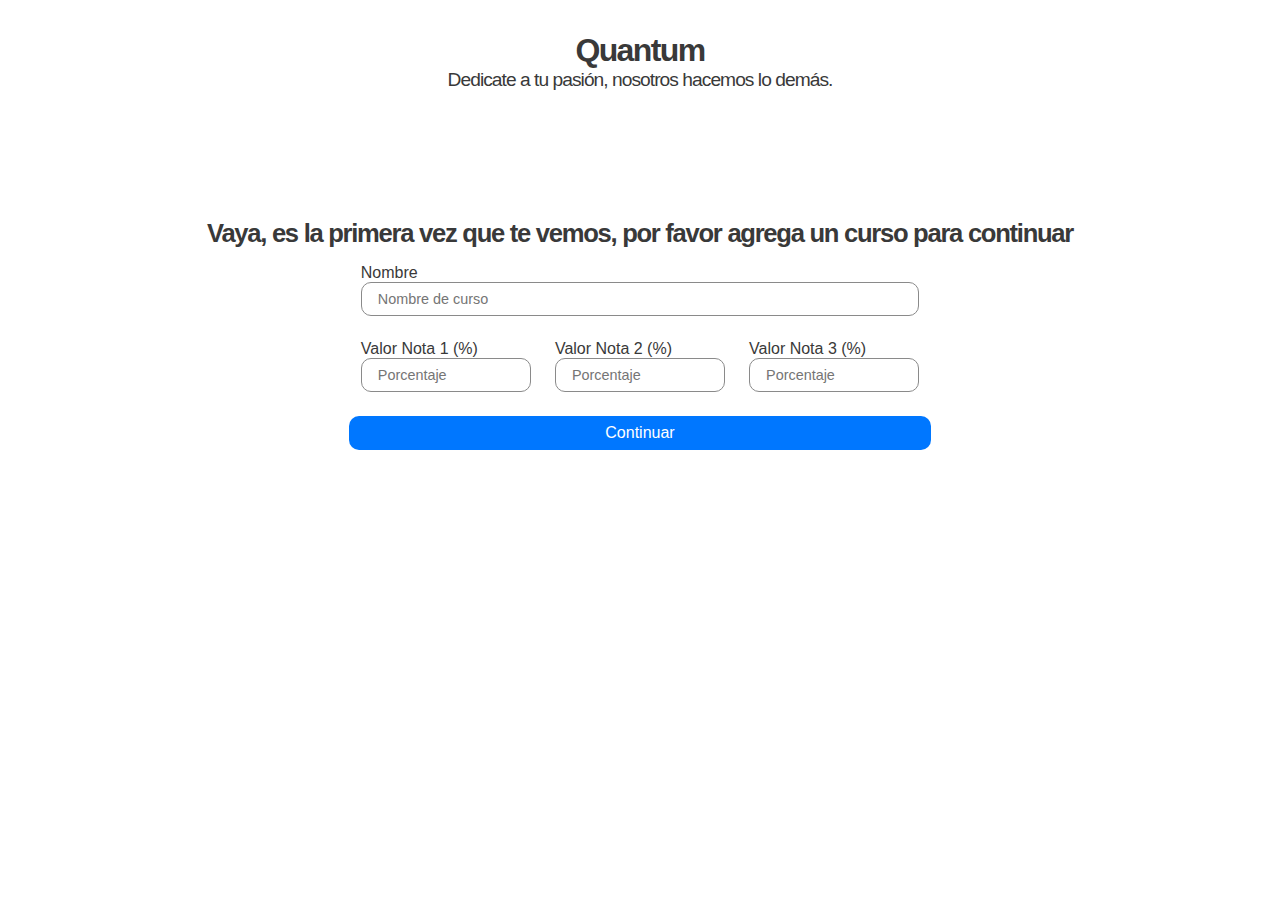
<file: public/index.html>
<!DOCTYPE html>
<html lang="en">

<head>
    <meta charset="UTF-8">
    <meta http-equiv="X-UA-Compatible" content="IE=edge">
    <meta name="viewport" content="width=device-width, initial-scale=1.0">
    <link rel="stylesheet" href="https://fonts.googleapis.com/css2?family=Material+Symbols+Outlined:opsz,wght,FILL,GRAD@20..48,100..700,0..1,-50..200" />
    <link rel="stylesheet" href="./css/styles.css">
    <title>Calculadora de Notas</title>
</head>

<body>
    <header class="Header">
        <div class="Header-div">
            <h1 class="Header-h1">Quantum</h1>
            <h5 class="Header-h5">Dedicate a tu pasión, nosotros hacemos lo demás.</h5>
        </div>
    </header>

    <main class="Main">
        <section class="Section">
            <div class="Section-div">
                <button class="Section-button isHidden" onclick="mostrarAgregarCurso()">
                    <span class="material-symbols-outlined">add</span>
                    Agregar Curso
                </button>
                <button class="Section-button button-effect isHidden" onclick="mostrarAgregarEstudiante()">
                    <span class="material-symbols-outlined">person_add</span>
                    Agregar Estudiante
                </button>
                <button class="Section-button isHidden" onclick="mostrarListaEstudiantes()">
                    <span class="material-symbols-outlined">list</span>
                    Ver Estudiantes
                </button>
                <button class="Section-button isHidden" onclick="ordenarEstudiantes()">
                    <span class="material-symbols-outlined">star</span>
                    Top 3
                </button>
                <div class="Section-div--input isHidden">
                    <input class="Section-input" id="buscador" oninput="buscarEstudiantes()" placeholder="Buscar Estudiante..."></input>
                    <span class="material-symbols-outlined">search</span>
                </div>
            </div>
            <div class="Section-div--content">

                <div class="Section-div--form-course">
                    <h3 class="Section-h3">Vaya, es la primera vez que te vemos, por favor agrega un curso para continuar</h3>
                    <form class="Section-form" onsubmit="guardarCurso(event)">
                        <div class="Section-div--form-row row">
                            <div class="Section-div--form-group col-md-12">
                                <label for="inputName">Nombre</label>
                                <input class="Section-input Section-input--add" id="inputName" type="text" placeholder="Nombre de curso" required>
                            </div>
                        </div>
                        <div class="row Section-div--form-row">
                            <div class="Section-div--form-group col-md-4">
                                <label for="inputNumber1">Valor Nota 1 (%)</label>
                                <input class="Section-input Section-input--add Section-input--number" id="inputNumber1" type="number" placeholder="Porcentaje" max="100" min="0" oninput="calcularPorcentaje3()" required>
                            </div>
                            <div class="Section-div--form-group col-md-4">
                                <label for="inputNumber2">Valor Nota 2 (%)</label>
                                <input class="Section-input Section-input--add Section-input--number" id="inputNumber2" type="number" placeholder="Porcentaje" max="100" min="0" oninput="calcularPorcentaje3()"  required>
                            </div>
                            <div class="Section-div--form-group col-md-4">
                                <label for="inputNumber3">Valor Nota 3 (%)</label>
                                <input class="Section-input Section-input--add Section-input--number" id="inputNumber3" type="number" placeholder="Porcentaje" max="100" min="0"  required disabled>
                            </div>
                        </div>
                        <div class="row Section-div--form-row">
                            <small class="Section-small isHidden" id="errorMessage">Por favor introduce porcentaje válido para la nota.</small>
                            <button class="Section-input--add Section-button--submit col-md-12" type="submit">Continuar</button>
                        </div>
                    </form>
                </div>

            </div>
        </section>
    </main>
    <script src="js/calculadora.js"></script>
</body>

</html>
</file>
<file: public/css/styles.css>
@charset "UTF-8";
/* Definimos las Custom properties */
:root {
  /* Colores */
  --negro: #393939;
  /* Tipografía */
  --tipo-principal: "Poppins", sans-serif;
  --tipo-secundaria: Verdana;
}

/* Desactivamos los animations en el caso de que el usuario haya configurado el modo sin animation */
@media (prefers-reduced-motion: reduce) {
  * {
    -webkit-animation: none !important;
            animation: none !important;
    transition: none !important;
  }
}
/* Reseteamos los margin y paddings de todas las etiquetas */
*, *::before, *::after {
  margin: 0;
  padding: 0;
  border: 0;
  box-sizing: border-box;
  vertical-align: baseline;
}

*::before, *::after {
  display: block;
}

/* Evitamos problemas con las imagenes */
img, picture, video, iframe, figure, input {
  max-width: 100%;
  width: 100%;
  display: block;
  -o-object-fit: cover;
     object-fit: cover;
  -o-object-position: center center;
     object-position: center center;
}

/* Reseteamos los enlaces para funcionar como cajas... */
a {
  display: block;
  text-decoration: none;
  color: inherit;
  font-size: inherit;
}

/* ... excepto los que se encuentran en párrafos */
p a {
  display: inline;
}

/* Quitamos los puntos de los <li> */
li {
  list-style-type: none;
}

/* Configuramos anclas suaves */
html {
  scroll-behavior: smooth;
}

/* Desactivamos estilos por defecto de las principales etiquetas de texto */
h1, h2, h3, h4, h5, h6, p, span, a, strong, blockquote, i, b, u, em {
  font-size: inherit;
  font-weight: inherit;
  font-style: inherit;
  text-decoration: none;
  color: inherit;
}

/* Evitamos problemas con los pseudoelementos de quotes */
blockquote:before, blockquote:after, q:before, q:after {
  content: "";
  content: none;
}

/* Configuramos el texto que seleccionamos */
::-moz-selection {
  background-color: var(--negro);
  color: var(--blanco);
}
::selection {
  background-color: var(--negro);
  color: var(--blanco);
}

/* Nivelamos problemas de tipografías y colocación de formularios */
form, input, textarea, select, button, label {
  font-family: inherit;
  font-size: inherit;
  -webkit-hyphens: auto;
      -ms-hyphens: auto;
          hyphens: auto;
  background-color: transparent;
  color: inherit;
  display: block;
  /* (Opcional) */
  -webkit-appearance: none;
     -moz-appearance: none;
          appearance: none;
}

textarea, input {
  height: 100%;
}

textarea:focus, input:focus {
  outline: none;
}

/* Reseteamos las tablas */
table, tr, td {
  border-collapse: collapse;
  border-spacing: 0;
}

/* Evitamos problemas con los SVG */
svg {
  width: 100%;
  display: block;
  fill: currentColor;
}

/* Configuramos la tipografía para toda la web */
body {
  min-height: 100vh;
  font-size: 100%;
  font-family: var(--tipo-principal);
  color: var(--negro);
}

/* Media Queries */
h1 {
  font-weight: 800;
  font-size: 1.5em;
  letter-spacing: -0.05em;
}

h2 {
  font-weight: 800;
  font-size: 1.3em;
  letter-spacing: -0.05em;
}

h3 {
  font-weight: 800;
  font-size: 1.1em;
  letter-spacing: -0.05em;
}

h4 {
  font-weight: 800;
  font-size: 0.9em;
  letter-spacing: -0.05em;
}

h5 {
  font-weight: 800;
  font-size: 0.7em;
  letter-spacing: -0.05em;
}

h6 {
  font-weight: 800;
  font-size: 0.5em;
  letter-spacing: -0.05em;
}

@media (min-width: 576px) {
  h1 {
    font-weight: 800;
    font-size: 2em;
    letter-spacing: -0.05em;
  }
  h2 {
    font-weight: 800;
    font-size: 1.8em;
    letter-spacing: -0.05em;
  }
  h3 {
    font-weight: 800;
    font-size: 1.6em;
    letter-spacing: -0.05em;
  }
  h4 {
    font-weight: 800;
    font-size: 1.4em;
    letter-spacing: -0.05em;
  }
  h5 {
    font-weight: 800;
    font-size: 1.2em;
    letter-spacing: -0.05em;
  }
  h6 {
    font-weight: 800;
    font-size: 1em;
    letter-spacing: -0.05em;
  }
}
@media (min-width: 768px) {
  a {
    font-size: 0.9em !important;
  }
}
a {
  font-size: 0.7em;
}

p {
  font-weight: 400;
  font-size: 0.8em;
}

/* GRID SYSTEM */
.container {
  width: 100%;
  margin: 0 auto;
  padding-left: 12px;
  padding-right: 12px;
}

.row {
  display: flex;
  flex-wrap: wrap;
}

[class*=col-],
.col {
  width: 100%;
  max-width: 100%;
  padding-left: 12px;
  padding-right: 12px;
}

.col {
  flex: 1 0 0;
}

.col-1 {
  flex: 0 0 8.3333333333%;
  max-width: 8.3333333333%;
}

.col-2 {
  flex: 0 0 16.6666666667%;
  max-width: 16.6666666667%;
}

.col-3 {
  flex: 0 0 25%;
  max-width: 25%;
}

.col-4 {
  flex: 0 0 33.3333333333%;
  max-width: 33.3333333333%;
}

.col-5 {
  flex: 0 0 41.6666666667%;
  max-width: 41.6666666667%;
}

.col-6 {
  flex: 0 0 50%;
  max-width: 50%;
}

.col-7 {
  flex: 0 0 58.3333333333%;
  max-width: 58.3333333333%;
}

.col-8 {
  flex: 0 0 66.6666666667%;
  max-width: 66.6666666667%;
}

.col-9 {
  flex: 0 0 75%;
  max-width: 75%;
}

.col-10 {
  flex: 0 0 83.3333333333%;
  max-width: 83.3333333333%;
}

.col-11 {
  flex: 0 0 91.6666666667%;
  max-width: 91.6666666667%;
}

.col-12 {
  flex: 0 0 100%;
  max-width: 100%;
}

.offset-1 {
  margin-left: 8.3333333333%;
}

.offset-2 {
  margin-left: 16.6666666667%;
}

.offset-3 {
  margin-left: 25%;
}

.offset-4 {
  margin-left: 33.3333333333%;
}

.offset-5 {
  margin-left: 41.6666666667%;
}

.offset-6 {
  margin-left: 50%;
}

.offset-7 {
  margin-left: 58.3333333333%;
}

.offset-8 {
  margin-left: 66.6666666667%;
}

.offset-9 {
  margin-left: 75%;
}

.offset-10 {
  margin-left: 83.3333333333%;
}

.offset-11 {
  margin-left: 91.6666666667%;
}

.offset-12 {
  margin-left: 100%;
}

@media (min-width: 576px) {
  .col-sm {
    flex: 1 0 0;
  }
  .col-sm-1 {
    flex: 0 0 8.3333333333%;
    max-width: 8.3333333333%;
  }
  .col-sm-2 {
    flex: 0 0 16.6666666667%;
    max-width: 16.6666666667%;
  }
  .col-sm-3 {
    flex: 0 0 25%;
    max-width: 25%;
  }
  .col-sm-4 {
    flex: 0 0 33.3333333333%;
    max-width: 33.3333333333%;
  }
  .col-sm-5 {
    flex: 0 0 41.6666666667%;
    max-width: 41.6666666667%;
  }
  .col-sm-6 {
    flex: 0 0 50%;
    max-width: 50%;
  }
  .col-sm-7 {
    flex: 0 0 58.3333333333%;
    max-width: 58.3333333333%;
  }
  .col-sm-8 {
    flex: 0 0 66.6666666667%;
    max-width: 66.6666666667%;
  }
  .col-sm-9 {
    flex: 0 0 75%;
    max-width: 75%;
  }
  .col-sm-10 {
    flex: 0 0 83.3333333333%;
    max-width: 83.3333333333%;
  }
  .col-sm-11 {
    flex: 0 0 91.6666666667%;
    max-width: 91.6666666667%;
  }
  .col-sm-12 {
    flex: 0 0 100%;
    max-width: 100%;
  }
  .offset-sm-1 {
    margin-left: 8.3333333333%;
  }
  .offset-sm-2 {
    margin-left: 16.6666666667%;
  }
  .offset-sm-3 {
    margin-left: 25%;
  }
  .offset-sm-4 {
    margin-left: 33.3333333333%;
  }
  .offset-sm-5 {
    margin-left: 41.6666666667%;
  }
  .offset-sm-6 {
    margin-left: 50%;
  }
  .offset-sm-7 {
    margin-left: 58.3333333333%;
  }
  .offset-sm-8 {
    margin-left: 66.6666666667%;
  }
  .offset-sm-9 {
    margin-left: 75%;
  }
  .offset-sm-10 {
    margin-left: 83.3333333333%;
  }
  .offset-sm-11 {
    margin-left: 91.6666666667%;
  }
  .offset-sm-12 {
    margin-left: 100%;
  }
}
@media (min-width: 768px) {
  .col-md {
    flex: 1 0 0;
  }
  .col-md-1 {
    flex: 0 0 8.3333333333%;
    max-width: 8.3333333333%;
  }
  .col-md-2 {
    flex: 0 0 16.6666666667%;
    max-width: 16.6666666667%;
  }
  .col-md-3 {
    flex: 0 0 25%;
    max-width: 25%;
  }
  .col-md-4 {
    flex: 0 0 33.3333333333%;
    max-width: 33.3333333333%;
  }
  .col-md-5 {
    flex: 0 0 41.6666666667%;
    max-width: 41.6666666667%;
  }
  .col-md-6 {
    flex: 0 0 50%;
    max-width: 50%;
  }
  .col-md-7 {
    flex: 0 0 58.3333333333%;
    max-width: 58.3333333333%;
  }
  .col-md-8 {
    flex: 0 0 66.6666666667%;
    max-width: 66.6666666667%;
  }
  .col-md-9 {
    flex: 0 0 75%;
    max-width: 75%;
  }
  .col-md-10 {
    flex: 0 0 83.3333333333%;
    max-width: 83.3333333333%;
  }
  .col-md-11 {
    flex: 0 0 91.6666666667%;
    max-width: 91.6666666667%;
  }
  .col-md-12 {
    flex: 0 0 100%;
    max-width: 100%;
  }
  .offset-md-1 {
    margin-left: 8.3333333333%;
  }
  .offset-md-2 {
    margin-left: 16.6666666667%;
  }
  .offset-md-3 {
    margin-left: 25%;
  }
  .offset-md-4 {
    margin-left: 33.3333333333%;
  }
  .offset-md-5 {
    margin-left: 41.6666666667%;
  }
  .offset-md-6 {
    margin-left: 50%;
  }
  .offset-md-7 {
    margin-left: 58.3333333333%;
  }
  .offset-md-8 {
    margin-left: 66.6666666667%;
  }
  .offset-md-9 {
    margin-left: 75%;
  }
  .offset-md-10 {
    margin-left: 83.3333333333%;
  }
  .offset-md-11 {
    margin-left: 91.6666666667%;
  }
  .offset-md-12 {
    margin-left: 100%;
  }
}
@media (min-width: 992px) {
  .col-lg {
    flex: 1 0 0;
  }
  .col-lg-1 {
    flex: 0 0 8.3333333333%;
    max-width: 8.3333333333%;
  }
  .col-lg-2 {
    flex: 0 0 16.6666666667%;
    max-width: 16.6666666667%;
  }
  .col-lg-3 {
    flex: 0 0 25%;
    max-width: 25%;
  }
  .col-lg-4 {
    flex: 0 0 33.3333333333%;
    max-width: 33.3333333333%;
  }
  .col-lg-5 {
    flex: 0 0 41.6666666667%;
    max-width: 41.6666666667%;
  }
  .col-lg-6 {
    flex: 0 0 50%;
    max-width: 50%;
  }
  .col-lg-7 {
    flex: 0 0 58.3333333333%;
    max-width: 58.3333333333%;
  }
  .col-lg-8 {
    flex: 0 0 66.6666666667%;
    max-width: 66.6666666667%;
  }
  .col-lg-9 {
    flex: 0 0 75%;
    max-width: 75%;
  }
  .col-lg-10 {
    flex: 0 0 83.3333333333%;
    max-width: 83.3333333333%;
  }
  .col-lg-11 {
    flex: 0 0 91.6666666667%;
    max-width: 91.6666666667%;
  }
  .col-lg-12 {
    flex: 0 0 100%;
    max-width: 100%;
  }
  .offset-lg-1 {
    margin-left: 8.3333333333%;
  }
  .offset-lg-2 {
    margin-left: 16.6666666667%;
  }
  .offset-lg-3 {
    margin-left: 25%;
  }
  .offset-lg-4 {
    margin-left: 33.3333333333%;
  }
  .offset-lg-5 {
    margin-left: 41.6666666667%;
  }
  .offset-lg-6 {
    margin-left: 50%;
  }
  .offset-lg-7 {
    margin-left: 58.3333333333%;
  }
  .offset-lg-8 {
    margin-left: 66.6666666667%;
  }
  .offset-lg-9 {
    margin-left: 75%;
  }
  .offset-lg-10 {
    margin-left: 83.3333333333%;
  }
  .offset-lg-11 {
    margin-left: 91.6666666667%;
  }
  .offset-lg-12 {
    margin-left: 100%;
  }
}
@media (min-width: 1200px) {
  .col-xl {
    flex: 1 0 0;
  }
  .col-xl-1 {
    flex: 0 0 8.3333333333%;
    max-width: 8.3333333333%;
  }
  .col-xl-2 {
    flex: 0 0 16.6666666667%;
    max-width: 16.6666666667%;
  }
  .col-xl-3 {
    flex: 0 0 25%;
    max-width: 25%;
  }
  .col-xl-4 {
    flex: 0 0 33.3333333333%;
    max-width: 33.3333333333%;
  }
  .col-xl-5 {
    flex: 0 0 41.6666666667%;
    max-width: 41.6666666667%;
  }
  .col-xl-6 {
    flex: 0 0 50%;
    max-width: 50%;
  }
  .col-xl-7 {
    flex: 0 0 58.3333333333%;
    max-width: 58.3333333333%;
  }
  .col-xl-8 {
    flex: 0 0 66.6666666667%;
    max-width: 66.6666666667%;
  }
  .col-xl-9 {
    flex: 0 0 75%;
    max-width: 75%;
  }
  .col-xl-10 {
    flex: 0 0 83.3333333333%;
    max-width: 83.3333333333%;
  }
  .col-xl-11 {
    flex: 0 0 91.6666666667%;
    max-width: 91.6666666667%;
  }
  .col-xl-12 {
    flex: 0 0 100%;
    max-width: 100%;
  }
  .offset-xl-1 {
    margin-left: 8.3333333333%;
  }
  .offset-xl-2 {
    margin-left: 16.6666666667%;
  }
  .offset-xl-3 {
    margin-left: 25%;
  }
  .offset-xl-4 {
    margin-left: 33.3333333333%;
  }
  .offset-xl-5 {
    margin-left: 41.6666666667%;
  }
  .offset-xl-6 {
    margin-left: 50%;
  }
  .offset-xl-7 {
    margin-left: 58.3333333333%;
  }
  .offset-xl-8 {
    margin-left: 66.6666666667%;
  }
  .offset-xl-9 {
    margin-left: 75%;
  }
  .offset-xl-10 {
    margin-left: 83.3333333333%;
  }
  .offset-xl-11 {
    margin-left: 91.6666666667%;
  }
  .offset-xl-12 {
    margin-left: 100%;
  }
}
/* END GRID SYSTEM */
.Header-div {
  text-align: center;
  padding: 2rem 0;
}
.Header-h5 {
  font-weight: 400;
}

@-webkit-keyframes glowing {
  0% {
    background-position: 0 0;
  }
  50% {
    background-position: 400% 0;
  }
  100% {
    background-position: 0 0;
  }
}

@keyframes glowing {
  0% {
    background-position: 0 0;
  }
  50% {
    background-position: 400% 0;
  }
  100% {
    background-position: 0 0;
  }
}
.isHidden {
  display: none !important;
}

.Main .button-effect {
  position: relative;
  background-color: white;
}
.Main .button-effect:before {
  content: "";
  position: absolute;
  top: 0;
  left: 0;
  z-index: -1;
  width: 100%;
  height: 100%;
  background: linear-gradient(45deg, red, blue, deeppink, blue, red, blue, deeppink, blue);
  background-size: 800%;
  border-radius: 10px;
  filter: blur(10px);
  -webkit-animation: glowing 20s linear infinite;
          animation: glowing 20s linear infinite;
}
.Main .haveError {
  border: 1px solid red !important;
  color: red;
}
.Main .Section-div {
  padding: 1rem 5vw 0 5vw;
  display: flex;
  flex-direction: column;
  justify-content: center;
  align-items: center;
  gap: 1rem;
  flex-wrap: wrap;
}
@media (min-width: 768px) {
  .Main .Section-div {
    display: flex;
    flex-direction: row;
    justify-content: center;
    align-items: center;
    gap: 1rem;
    padding: 3rem 15vw 0 15vw;
  }
}
.Main .Section-button {
  font-size: 0.9em;
  color: #0077FF;
  border-radius: 10px;
  cursor: pointer;
  flex: 0 0 auto;
  padding: 0.5rem 1rem;
  display: flex;
  flex-direction: row;
  justify-content: space-between;
  align-items: center;
  gap: 0.5rem;
}
.Main .Section-button:hover {
  background-color: #0077FF;
  color: white;
}
.Main .Section-div--input {
  width: 100%;
  border: 1px solid #8A8A8A;
  border-radius: 10px;
  display: flex;
  flex-direction: row;
  justify-content: start;
  align-items: center;
  gap: 0;
  color: #8A8A8A;
  padding: 0.5rem;
}
.Main .Section-input {
  font-size: 0.9em;
}
.Main .Section-div--content {
  padding: 0 1vw;
  padding-top: 2rem;
}
@media (min-width: 768px) {
  .Main .Section-div--content {
    padding: 1rem 15vw 0 15vw;
    padding-top: 2rem;
  }
}
.Main .Section-div--not-found {
  display: flex;
  flex-direction: column;
  justify-content: center;
  align-items: center;
  gap: 0;
}
.Main .Section-span {
  font-size: 2em;
}
.Main .Section-table {
  width: 100%;
  text-align: center;
  border-collapse: collapse;
  margin-bottom: 2rem;
}
.Main .Section-tr {
  background-color: white;
}
.Main .Section-tr:first-child {
  background-color: #0077FF;
}
.Main .Section-tr:nth-child(even) {
  background-color: #F0F7FF;
}
.Main .Section-th {
  padding: 1rem 0;
  color: white;
}
.Main .Section-td {
  padding: 1rem 0;
}
.Main .Section-span--table {
  font-size: 0.7em;
}
.Main .Section-td--final {
  font-weight: bolder;
}
.Main .Section-div--top {
  padding: 2rem 0;
}
.Main .Section-div--top-container {
  display: flex;
  flex-direction: column;
  justify-content: start;
  align-items: center;
  gap: 0;
  height: 100%;
  flex-wrap: wrap;
}
.Main .Section-div--top-list {
  display: flex;
  flex-direction: column;
  justify-content: space-between;
  align-items: center;
  gap: 1rem;
  width: 75%;
}
.Main .Section-img {
  margin-bottom: 1.5rem;
}
@media (min-width: 768px) {
  .Main .Section-img {
    margin-bottom: 0;
  }
}
.Main .Section-div--top-list-item {
  padding: 1rem 0;
  border-radius: 25px;
  padding: 1rem 2rem;
  width: 100%;
  position: relative;
}
.Main .Section-div--top-list-item:first-child {
  background-color: #FFDD1A;
}
.Main .Section-div--top-list-item:first-child .Section-div--medal-student {
  background-image: url("../assets/img/medalla_oro.png");
}
.Main .Section-div--top-list-item:nth-child(2) {
  background-color: #C0C0C0;
}
.Main .Section-div--top-list-item:nth-child(2) .Section-div--medal-student {
  background-image: url("../assets/img/medalla_plata.png");
}
.Main .Section-div--top-list-item:nth-child(3) {
  background-color: #C38359;
}
.Main .Section-div--top-list-item:nth-child(3) .Section-div--medal-student {
  background-image: url("../assets/img/medalla_bronce.png");
}
.Main .Section-div--medal-student {
  background-repeat: no-repeat;
  background-size: contain;
  background-position: center;
  width: 2.5rem;
  height: 3.125rem;
  position: absolute;
  top: 0;
  right: 5%;
}
.Main .Section-h4 {
  font-size: 1.5em;
}
.Main .Section-h5 {
  font-size: 1.2em;
  color: #F0F7FF;
  font-weight: 400;
}
.Main .Section-div--form-student, .Main .Section-div--form-course {
  display: flex;
  flex-direction: column;
  justify-content: start;
  align-items: center;
  gap: 1rem;
  width: 100%;
  padding: 1rem 0;
}
.Main .Section-form {
  width: 100%;
}
@media (min-width: 768px) {
  .Main .Section-form {
    width: 65%;
  }
}
.Main .Section-div--form-row {
  margin-bottom: 1.5rem;
}
.Main .Section-input--add {
  border: 1px solid #8A8A8A;
  border-radius: 10px;
  padding: 0.5rem 1rem;
  height: inherit;
}
.Main .Section-button--submit {
  background-color: #0077FF;
  border: 0;
  color: white;
  cursor: pointer;
}
.Main .Section-select {
  width: 100%;
  border: 1px solid #8A8A8A;
  border-radius: 10px;
  padding: 0.5rem 1rem;
}
.Main .Section-small {
  width: 100%;
  text-align: end;
  margin-bottom: 1rem;
  font-weight: 600;
  font-size: 0.8em;
  color: red;
}
</file>
